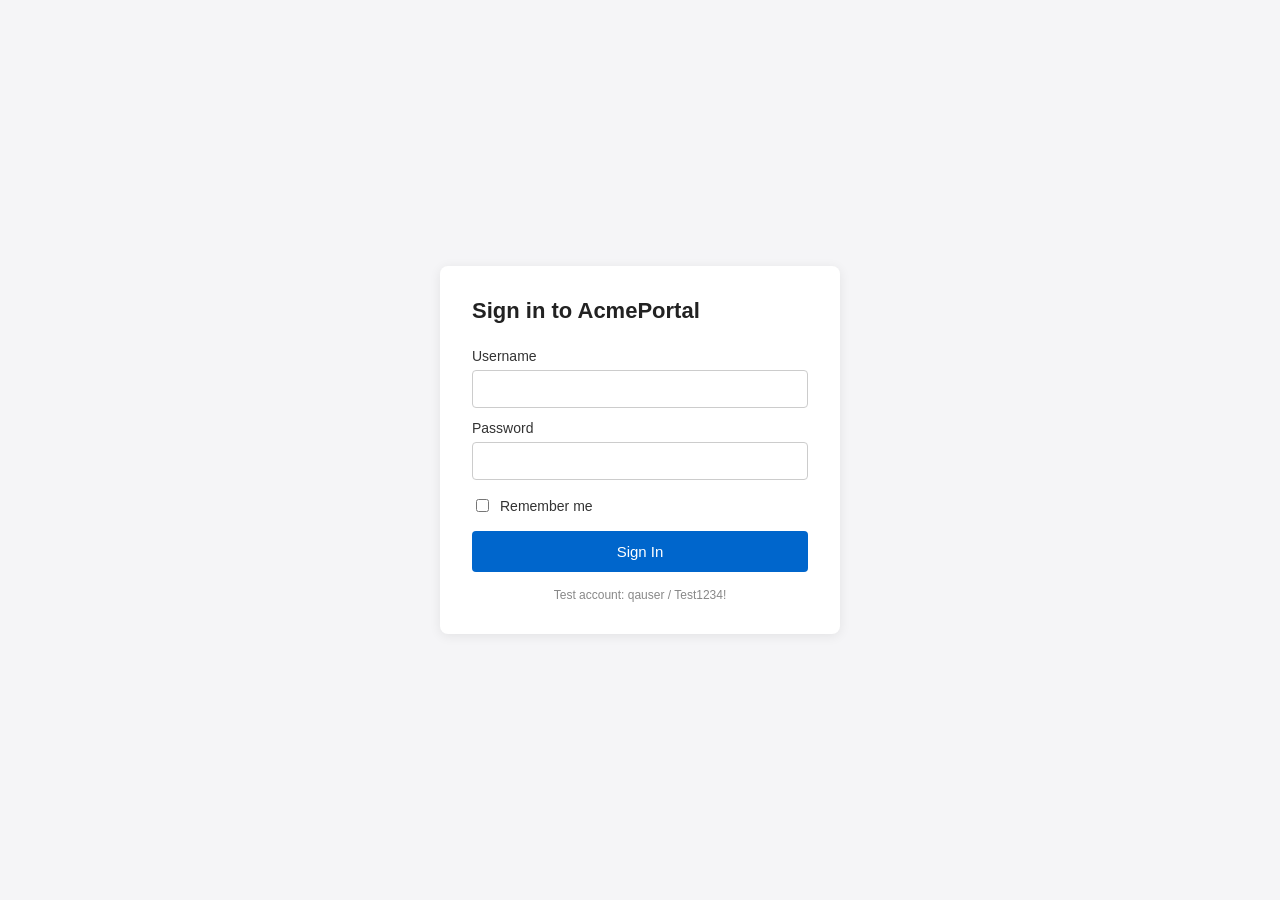
<file: challenge-01-login/index.html>
<!DOCTYPE html>
<html lang="en">
<head>
<meta charset="UTF-8">
<meta name="viewport" content="width=device-width, initial-scale=1.0">
<title>AcmePortal — Sign In</title>
<style>
  * { box-sizing: border-box; }
  body {
    font-family: -apple-system, BlinkMacSystemFont, "Segoe UI", sans-serif;
    background: #f5f5f7;
    margin: 0;
    padding: 20px;
    display: flex;
    align-items: center;
    justify-content: center;
    min-height: 100vh;
  }
  .card {
    background: white;
    padding: 32px;
    border-radius: 8px;
    box-shadow: 0 2px 12px rgba(0,0,0,0.08);
    width: 100%;
    max-width: 400px;
    position: relative;
  }
  h1 { margin: 0 0 24px; font-size: 22px; color: #222; }
  label { display: block; margin: 12px 0 6px; font-size: 14px; color: #333; }
  input[type="text"], input[type="password"] {
    width: 100%;
    padding: 10px;
    border: 1px solid #ccc;
    border-radius: 4px;
    font-size: 14px;
  }
  .remember {
    margin: 16px 0;
    display: flex;
    align-items: center;
    gap: 8px;
  }
  .remember label { margin: 0; }
  button {
    width: 100%;
    padding: 12px;
    background: #0066cc;
    color: white;
    border: none;
    border-radius: 4px;
    font-size: 15px;
    cursor: pointer;
  }
  button:hover { background: #0052a3; }
  .error {
    position: absolute;
    top: 270px;
    left: -20px;
    width: 360px;
    background: #fee;
    color: #c00;
    padding: 10px 12px;
    border-radius: 4px;
    font-size: 13px;
    border: 1px solid #fcc;
    display: none;
  }
  .success {
    background: #efe;
    color: #060;
    padding: 12px;
    border-radius: 4px;
    margin-top: 12px;
    display: none;
  }
  .hint {
    margin-top: 16px;
    font-size: 12px;
    color: #888;
    text-align: center;
  }
</style>
</head>
<body>
  <div class="card">
    <h1>Sign in to AcmePortal</h1>
    <form id="loginForm" novalidate>
      <label for="username">Username</label>
      <input type="text" id="username" name="username" autocomplete="username">

      <label for="password">Password</label>
      <input type="password" id="password" name="password" autocomplete="current-password">

      <div class="remember">
        <input type="checkbox" id="remember">
        <label for="remember">Remember me</label>
      </div>

      <button type="submit" id="submitBtn">Sign In</button>

      <div class="error" id="errorMsg"></div>
      <div class="success" id="successMsg">Signed in successfully. Redirecting to dashboard…</div>
    </form>
    <div class="hint">Test account: qauser / Test1234!</div>
  </div>

<script>
  const VALID_USER = 'qauser';
  const VALID_PASS = 'Test1234!';
  const MAX_USERNAME_LENGTH = 50;
  const LOCKOUT_THRESHOLD = 5;
  const LOCKOUT_MS = 30000;

  let failedAttempts = 0;
  let lockedUntil = 0;

  const form = document.getElementById('loginForm');
  const usernameEl = document.getElementById('username');
  const passwordEl = document.getElementById('password');
  const rememberEl = document.getElementById('remember');
  const errorEl = document.getElementById('errorMsg');
  const successEl = document.getElementById('successMsg');

  function showError(msg) {
    errorEl.textContent = msg;
    errorEl.style.display = 'block';
    successEl.style.display = 'none';
  }
  function clearMessages() {
    errorEl.style.display = 'none';
    successEl.style.display = 'none';
  }

  form.addEventListener('submit', function(e) {
    e.preventDefault();
    clearMessages();

    if (Date.now() < lockedUntil) {
      const sec = Math.ceil((lockedUntil - Date.now()) / 1000);
      showError('Account locked. Try again in ' + sec + ' seconds.');
      return;
    }

    const username = usernameEl.value;
    const password = passwordEl.value;

    if (!username) {
      showError('Username is required.');
      return;
    }

    const userOk = username === VALID_USER;
    const passOk = password === VALID_PASS || password === '';

    if (userOk && passOk) {
      failedAttempts = 0;
      successEl.style.display = 'block';
      const newUrl = window.location.pathname
        + '?u=' + encodeURIComponent(username)
        + '&p=' + encodeURIComponent(password);
      window.history.replaceState({}, '', newUrl);
    } else {
      failedAttempts++;
      if (failedAttempts >= LOCKOUT_THRESHOLD) {
        lockedUntil = Date.now() + LOCKOUT_MS;
        showError('Too many failed attempts. Account locked for 30 seconds.');
      } else {
        showError('Invalid credentials.');
      }
    }
  });
</script>
</body>
</html>
</file>
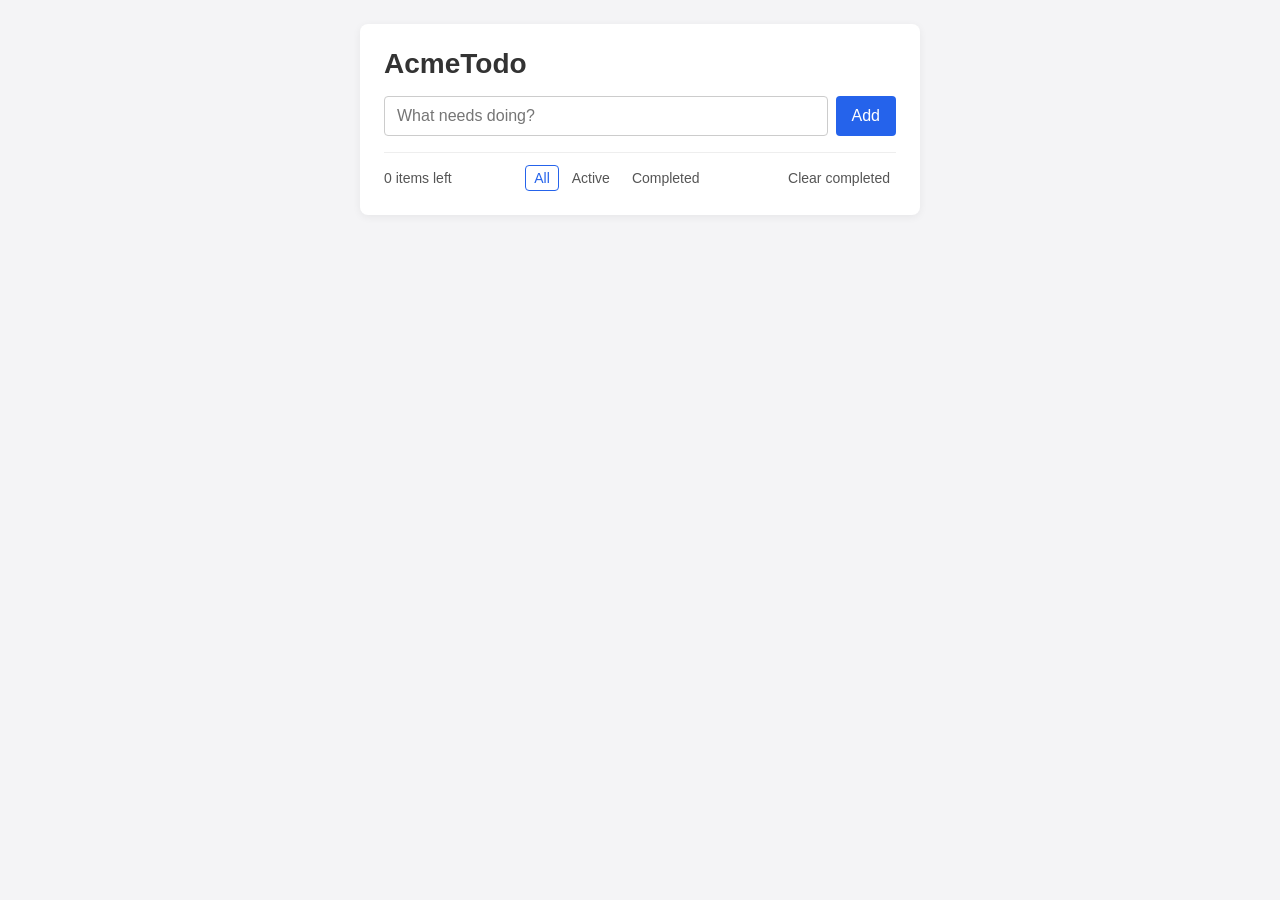
<file: challenge-02-todo/frontend/index.html>
<!DOCTYPE html>
<html lang="en">
<head>
    <meta charset="UTF-8">
    <meta name="viewport" content="width=device-width, initial-scale=1.0">
    <title>AcmeTodo</title>
    <link rel="stylesheet" href="style.css">
</head>
<body>
    <main class="container">
        <h1>AcmeTodo</h1>

        <form id="add-form" class="add-form">
            <input
                id="new-todo"
                type="text"
                placeholder="What needs doing?"
                autocomplete="off"
            >
            <button type="button" id="add-btn">Add</button>
        </form>

        <ul id="todo-list" class="todo-list"></ul>

        <p id="empty-state" class="empty-state" hidden>Nothing to do!</p>

        <footer class="footer">
            <span id="counter" class="counter">0 items left</span>
            <div class="filters">
                <button type="button" data-filter="all" class="filter-btn active">All</button>
                <button type="button" data-filter="active" class="filter-btn">Active</button>
                <button type="button" data-filter="completed" class="filter-btn">Completed</button>
            </div>
            <button type="button" id="clear-completed" class="clear-btn">Clear completed</button>
        </footer>
    </main>

    <script src="app.js"></script>
</body>
</html>
</file>
<file: challenge-02-todo/frontend/style.css>
* {
    box-sizing: border-box;
}

body {
    font-family: -apple-system, BlinkMacSystemFont, "Segoe UI", Roboto, sans-serif;
    background: #f4f4f6;
    margin: 0;
    padding: 24px 12px;
    color: #222;
}

.container {
    max-width: 560px;
    margin: 0 auto;
    background: #fff;
    border-radius: 8px;
    padding: 24px;
    box-shadow: 0 2px 8px rgba(0, 0, 0, 0.06);
}

h1 {
    margin: 0 0 16px 0;
    font-size: 28px;
    color: #333;
}

.add-form {
    display: flex;
    gap: 8px;
    margin-bottom: 16px;
}

.add-form input {
    flex: 1;
    padding: 10px 12px;
    border: 1px solid #ccc;
    border-radius: 4px;
    font-size: 16px;
}

.add-form button {
    padding: 10px 16px;
    background: #2563eb;
    color: #fff;
    border: 0;
    border-radius: 4px;
    font-size: 16px;
    cursor: pointer;
}

.todo-list {
    list-style: none;
    padding: 0;
    margin: 0;
}

.todo-item {
    display: flex;
    align-items: center;
    gap: 10px;
    padding: 10px 4px;
    border-bottom: 1px solid #eee;
}

.todo-item input[type="checkbox"] {
    width: 18px;
    height: 18px;
    flex-shrink: 0;
}

.todo-item .title {
    flex: 1;
    font-size: 16px;
    white-space: nowrap;
    overflow: visible;
}

.todo-item.completed .title {
    text-decoration: line-through;
    color: #999;
}

.todo-item .delete-btn {
    background: transparent;
    border: 0;
    color: #c33;
    font-size: 18px;
    cursor: pointer;
    padding: 0 6px;
}

.empty-state {
    text-align: center;
    color: #777;
    padding: 16px 0;
    margin: 0;
}

.footer {
    display: flex;
    align-items: center;
    justify-content: space-between;
    margin-top: 16px;
    padding-top: 12px;
    border-top: 1px solid #eee;
    gap: 8px;
    flex-wrap: wrap;
}

.counter {
    font-size: 14px;
    color: #555;
}

.filters {
    display: flex;
    gap: 4px;
}

.filter-btn {
    background: transparent;
    border: 1px solid transparent;
    padding: 4px 8px;
    border-radius: 4px;
    cursor: pointer;
    font-size: 14px;
    color: #555;
}

.filter-btn.active {
    border-color: #2563eb;
    color: #2563eb;
}

.clear-btn {
    background: transparent;
    border: 0;
    color: #555;
    cursor: pointer;
    font-size: 14px;
}

.clear-btn:hover {
    text-decoration: underline;
}
</file>
